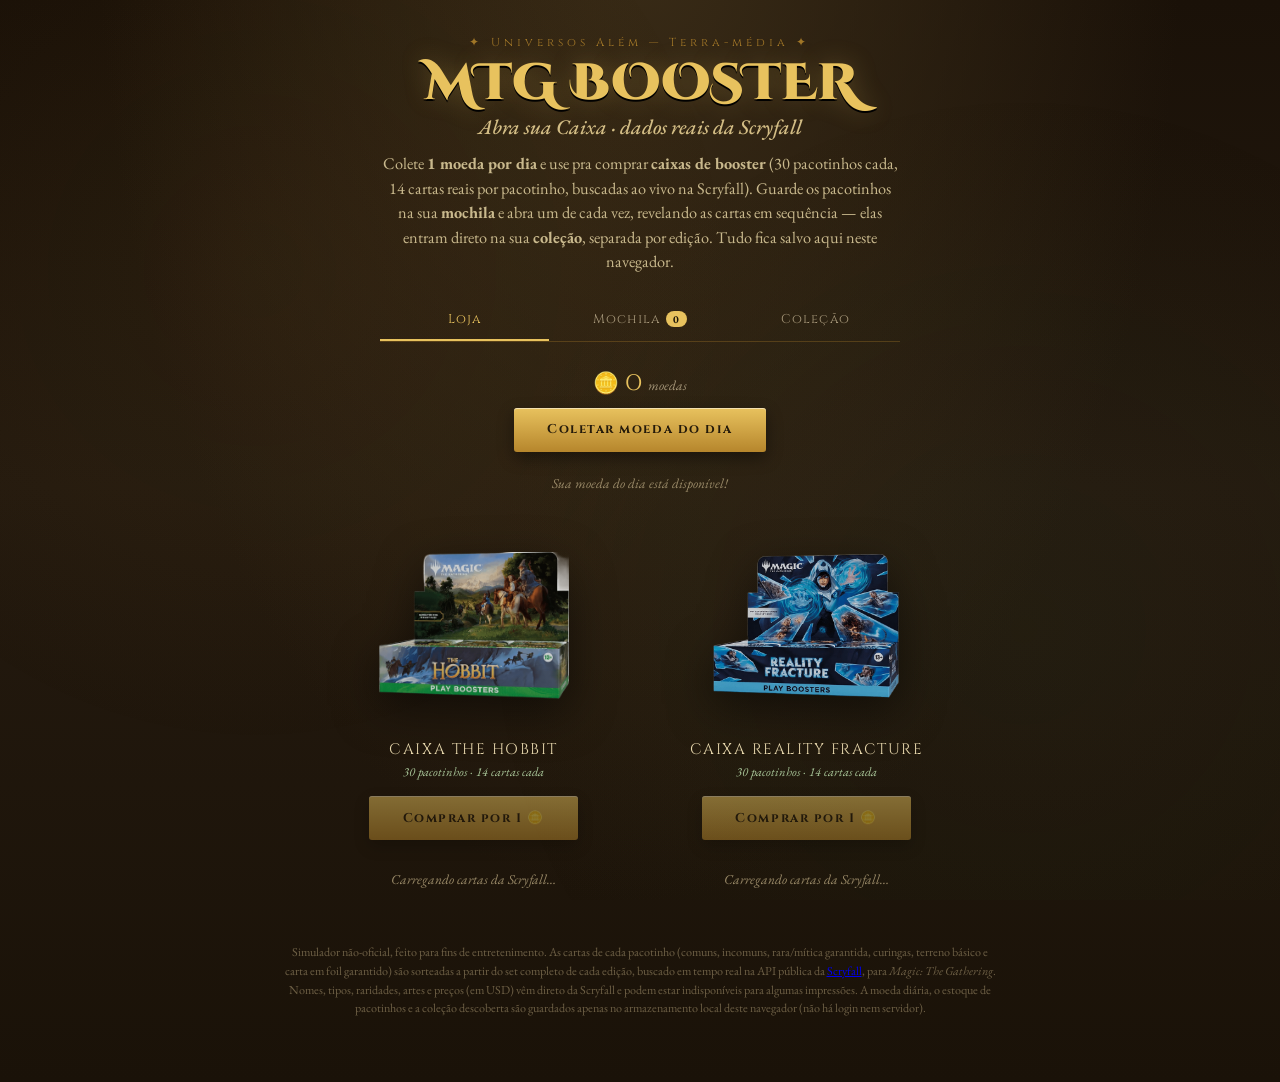
<file: index.html>
<!DOCTYPE html>
<html lang="pt-BR">
<head>
<meta charset="UTF-8">
<meta name="viewport" content="width=device-width, initial-scale=1, viewport-fit=cover">
<title>MTG Booster — Simulador de Pacotinhos</title>
<link rel="stylesheet" href="style.css">
</head>
<body>
<div class="wrap">

  <header>
    <p class="eyebrow-rune">✦ Universos Além — Terra-média ✦</p>
    <h1>MTG BOOSTER<span>Abra sua Caixa · dados reais da Scryfall</span></h1>
    <p class="subline">Colete <strong>1 moeda por dia</strong> e use pra comprar <strong>caixas de booster</strong> (30 pacotinhos cada, 14 cartas reais por pacotinho, buscadas ao vivo na Scryfall). Guarde os pacotinhos na sua <strong>mochila</strong> e abra um de cada vez, revelando as cartas em sequência — elas entram direto na sua <strong>coleção</strong>, separada por edição. Tudo fica salvo aqui neste navegador.</p>
  </header>

  <nav class="tab-bar" id="tabBar">
    <button type="button" class="tab-btn is-active" data-tab="loja">Loja</button>
    <button type="button" class="tab-btn" data-tab="mochila">Mochila<span class="tab-badge" id="mochilaBadge" hidden>0</span></button>
    <button type="button" class="tab-btn" data-tab="colecao">Coleção</button>
  </nav>

  <section class="tab-panel is-active" id="tab-loja" data-tab-panel="loja">
    <div class="coin-bar">
      <div class="coin-balance">
        <span class="coin-icon">🪙</span>
        <span id="coinBalance">0</span>
        <span class="coin-label">moedas</span>
      </div>
      <button type="button" class="open-btn" id="collectCoinBtn" disabled>Coletar moeda do dia</button>
      <p class="count-note" id="coinNote">Carregando…</p>
    </div>

    <div class="shop-grid" id="shopGrid"></div>
  </section>

  <section class="tab-panel" id="tab-mochila" data-tab-panel="mochila">
    <div class="gallery-zone" id="stockZone">
      <div class="gallery-head">
        <h2>SUA MOCHILA</h2>
        <span class="gallery-count" id="stockCount">Nenhum pacotinho ainda</span>
      </div>
      <div class="stock-grid" id="stockGrid">
        <p class="coll-empty">Compre uma caixa na Loja pra receber 30 pacotinhos na mochila.</p>
      </div>
    </div>
  </section>

  <section class="tab-panel" id="tab-colecao" data-tab-panel="colecao">
    <div class="gallery-zone" id="collectionZone">
      <div class="gallery-head">
        <h2>SUA COLEÇÃO</h2>
        <span class="gallery-count" id="collectionCount">0 cartas descobertas</span>
      </div>
      <div class="collection-sets" id="collectionGrid"></div>
    </div>
  </section>

  <footer id="footerNote">
    Simulador não-oficial, feito para fins de entretenimento. As cartas de cada pacotinho (comuns, incomuns, rara/mítica garantida, curingas, terreno básico e carta em foil garantido) são sorteadas a partir do set completo de cada edição, buscado em tempo real na API pública da <a href="https://scryfall.com" target="_blank" rel="noopener">Scryfall</a>, para <em>Magic: The Gathering</em>. Nomes, tipos, raridades, artes e preços (em USD) vêm direto da Scryfall e podem estar indisponíveis para algumas impressões. A moeda diária, o estoque de pacotinhos e a coleção descoberta são guardados apenas no armazenamento local deste navegador (não há login nem servidor).
  </footer>

</div>

<div class="reveal-overlay" id="revealOverlay" style="display:none">
  <div class="reveal-modal">
    <div class="reveal-head">
      <span id="revealProgress">Carta 1 / 14</span>
      <button type="button" class="ghost-btn tiny" id="revealCloseBtn">Fechar ✕</button>
    </div>
    <div class="reveal-card-stage" id="revealCardStage"></div>
    <p class="reveal-hint">Clique na carta (ou no botão) pra ver a próxima</p>
    <div class="reveal-controls">
      <button type="button" class="open-btn" id="revealNextBtn">Próxima carta →</button>
    </div>
  </div>
</div>

<script src="main.js"></script>
</body>
</html>
</file>
<file: style.css>
@import url('https://fonts.googleapis.com/css2?family=Cinzel:wght@500;700;900&family=Cinzel+Decorative:wght@700;900&family=EB+Garamond:ital,wght@0,400;0,500;0,600;1,400&display=swap');

:root{
  --parchment:#e9d9ae;
  --parchment-dark:#d3bd85;
  --ink:#2b1c10;
  --gold:#b6862c;
  --gold-bright:#e8c25e;
  --shire-green:#3f5a34;
  --shadow-hall:#1a1108;

  --c-w:#d9c98a; --c-u:#3c6ea5; --c-b:#2a2430; --c-r:#9c3a2a; --c-g:#3c6b3a; --c-c:#6b6255; --c-m:#7a5a2a; --c-l:#5b4a2c;

  box-sizing:border-box;
  padding-top:env(safe-area-inset-top,0px);
  padding-bottom:env(safe-area-inset-bottom,0px);
}
html{scroll-padding-top:env(safe-area-inset-top,0px);}
*{box-sizing:inherit;}

body{
  margin:0;
  min-height:100%;
  background:
    radial-gradient(ellipse at 50% -10%, #3a2c17 0%, transparent 60%),
    linear-gradient(180deg, var(--shadow-hall) 0%, #241a0f 45%, #1a1208 100%);
  color:var(--parchment);
  font-family:'EB Garamond', Georgia, serif;
  overflow-x:hidden;
  position:relative;
}
body::before{
  content:"";
  position:fixed; inset:0;
  background-image:
    radial-gradient(circle at 20% 30%, rgba(182,134,44,0.06), transparent 40%),
    radial-gradient(circle at 80% 70%, rgba(63,90,52,0.08), transparent 45%);
  pointer-events:none;
  z-index:0;
}

.wrap{
  position:relative;
  z-index:1;
  max-width:1100px;
  margin:0 auto;
  padding:2.2rem 1.25rem 4rem;
  display:flex;
  flex-direction:column;
  align-items:center;
}

header{ text-align:center; margin-bottom:1.6rem; }
.eyebrow-rune{
  font-family:'Cinzel', serif; font-size:0.72rem; letter-spacing:0.35em;
  color:var(--gold); opacity:0.85; margin:0 0 0.4rem;
}
h1{
  font-family:'Cinzel Decorative', 'Cinzel', serif; font-weight:900;
  font-size:clamp(2.1rem, 6vw, 3.2rem); margin:0; color:var(--gold-bright);
  text-shadow:0 2px 0 #000, 0 0 24px rgba(232,194,94,0.25); line-height:1.05;
}
h1 span{
  display:block; font-family:'EB Garamond', serif; font-style:italic; font-weight:500;
  font-size:clamp(1rem, 3vw, 1.3rem); color:var(--parchment-dark); margin-top:0.35rem;
  text-shadow:none;
}
.subline{ max-width:520px; margin:0.9rem auto 0; color:#c9b98d; font-size:1.02rem; line-height:1.5; }

.stage{
  width:100%; display:flex; flex-direction:column; align-items:center;
  min-height:440px; justify-content:center; padding:1rem 0; position:relative;
}
.stage.shake{ animation:shake .5s ease; }
@keyframes shake{
  10%,90%{ transform:translate(-1px,0); } 20%,80%{ transform:translate(2px,-1px); }
  30%,50%,70%{ transform:translate(-4px,1px); } 40%,60%{ transform:translate(4px,-1px); }
}

/* ---------- Pack ---------- */
.pack-zone{ display:flex; flex-direction:column; align-items:center; gap:1.4rem; }
.pack{
  width:190px; height:190px; cursor:pointer;
  transition:transform .25s ease;
}
.pack:hover{ transform:translateY(-6px); }
.pack:active{ transform:translateY(-2px) scale(.98); }
.pack-art{ width:100%; height:100%; object-fit:contain; display:block; filter:drop-shadow(0 14px 22px rgba(0,0,0,0.5)); }
.pack-title{ font-family:'Cinzel', serif; font-size:0.95rem; letter-spacing:0.1em; color:var(--parchment); text-align:center; line-height:1.3; margin:0.2rem 0 0; }
.pack-title small{ display:block; font-family:'EB Garamond'; font-style:italic; letter-spacing:0; font-size:0.78rem; color:#a7c497; margin-top:0.25rem; }

.open-btn, .ghost-btn{
  font-family:'Cinzel', serif; font-weight:700; letter-spacing:0.12em; font-size:0.8rem;
  padding:0.85rem 2.1rem; border-radius:3px; cursor:pointer;
}
.open-btn{
  background:linear-gradient(180deg, var(--gold-bright), var(--gold)); color:#241a0a; border:none;
  box-shadow:0 6px 16px rgba(0,0,0,0.4), inset 0 1px 0 rgba(255,255,255,0.5);
  transition:transform .15s ease;
}
.open-btn:hover{ transform:translateY(-2px); }
.open-btn:disabled{ opacity:0.5; cursor:default; transform:none; }
.ghost-btn{ background:transparent; border:1px solid var(--gold); color:var(--gold-bright); font-size:0.75rem; padding:0.6rem 1.3rem; }
.ghost-btn:hover{ background:rgba(182,134,44,0.15); }
.count-note{ font-size:0.85rem; color:#9a8a68; font-style:italic; }

.burst{ position:absolute; inset:0; pointer-events:none; z-index:6; }
.mote{ position:absolute; width:6px; height:6px; border-radius:50%; background:var(--gold-bright); opacity:0; }

/* ---------- Reveal stack ---------- */
.reveal{ width:100%; display:none; flex-direction:column; align-items:center; }
.reveal.show{ display:flex; }

.reveal-head{
  width:100%; display:flex; align-items:baseline; justify-content:space-between; flex-wrap:wrap; gap:0.6rem;
  margin-bottom:0.4rem; border-bottom:1px solid rgba(182,134,44,0.35); padding-bottom:0.6rem;
}
.reveal-head h2{ font-family:'Cinzel', serif; font-size:1.05rem; letter-spacing:0.08em; color:var(--gold-bright); margin:0; }
.reveal-head .prog{ font-size:0.85rem; color:#a7987a; font-style:italic; }

.stack-zone{
  position:relative; width:210px; height:300px; margin:1.6rem 0 1.1rem;
}
.stack-card{
  position:absolute; inset:0; perspective:1000px;
}
.stack-card .mcard{
  position:relative; width:100%; height:100%; transform-style:preserve-3d;
  transition:transform .55s cubic-bezier(.2,.7,.2,1), opacity .3s ease;
  cursor:pointer;
}
.stack-card .mcard.flipped{ transform:rotateY(180deg); }
.mface{ position:absolute; inset:0; border-radius:9px; backface-visibility:hidden; overflow:hidden; box-shadow:0 10px 24px rgba(0,0,0,0.55); }
.mback{ background:linear-gradient(155deg, #2e4a2a 0%, var(--shire-green) 35%, #1f3319 100%); border:1px solid #14200f; display:flex; align-items:center; justify-content:center; }
.mback::before{ content:""; position:absolute; inset:7px; border:1px solid rgba(232,194,94,0.4); border-radius:5px; }
.mback span{ font-family:'Cinzel Decorative', serif; color:var(--gold-bright); font-size:1.4rem; font-weight:900; opacity:0.9; }

.mfront{ transform:rotateY(180deg); display:flex; flex-direction:column; border:1px solid rgba(0,0,0,0.4); padding:6px; background:#171310; }
.mfront .frame{ flex:1; border-radius:5px; padding:7px 8px 8px; display:flex; flex-direction:column; position:relative; overflow:hidden; }
.namebar{ display:flex; align-items:center; justify-content:space-between; gap:4px; font-family:'Cinzel', serif; font-weight:700; font-size:0.68rem; color:#1c1508; background:rgba(255,255,255,0.85); border-radius:3px; padding:3px 6px; line-height:1.15; }
.namebar .nm{ overflow:hidden; text-overflow:ellipsis; white-space:nowrap; }
.namebar .cost{ display:flex; gap:2px; flex-shrink:0; }
.pip{ width:13px; height:13px; border-radius:50%; display:flex; align-items:center; justify-content:center; font-size:0.55rem; font-weight:800; color:#fff; box-shadow:inset 0 0 0 1px rgba(0,0,0,0.35); }
.art{ margin-top:5px; flex:1; border-radius:3px; position:relative; overflow:hidden; box-shadow:inset 0 0 0 1px rgba(0,0,0,0.35), inset 0 -14px 22px rgba(0,0,0,0.35); }
.typebar{ margin-top:5px; font-family:'Cinzel', serif; font-size:0.55rem; font-weight:700; color:#1c1508; background:rgba(255,255,255,0.8); border-radius:3px; padding:2.5px 6px; display:flex; align-items:center; justify-content:space-between; gap:4px; }
.rgem{ width:9px; height:9px; border-radius:50%; flex-shrink:0; box-shadow:0 0 4px currentColor; }
.textbox{ margin-top:5px; background:rgba(245,239,220,0.95); border-radius:3px; padding:5px 6px; font-size:0.56rem; line-height:1.3; color:#2a2015; flex:1; overflow:hidden; }
.textbox .flavor{ display:block; font-style:italic; color:#5a4d38; margin-top:2px; }
.ptbox{ position:absolute; bottom:5px; right:6px; background:rgba(255,255,255,0.92); border-radius:3px; padding:1px 6px; font-family:'Cinzel', serif; font-weight:800; font-size:0.62rem; color:#1c1508; box-shadow:0 0 0 1px rgba(0,0,0,0.3); }
.pricetag{ position:absolute; bottom:5px; left:6px; background:rgba(20,15,8,0.85); color:var(--gold-bright); border-radius:3px; padding:1px 6px; font-family:'Cinzel', serif; font-weight:700; font-size:0.55rem; }

.mfront.r-mythic .frame{ box-shadow:0 0 0 2px #d4a949, inset 0 0 16px rgba(212,169,73,0.4); }
.mfront.r-rare .frame{ box-shadow:0 0 0 2px #d8b84a; }
.mfront.r-uncommon .frame{ box-shadow:0 0 0 1px #b9c2c9; }
.mfront.r-common .frame{ box-shadow:0 0 0 1px rgba(0,0,0,0.3); }

/* foil shimmer */
.foil-badge{
  position:absolute; top:5px; right:5px; z-index:3;
  font-family:'Cinzel', serif; font-weight:800; font-size:0.48rem; letter-spacing:0.06em;
  padding:1.5px 5px; border-radius:9px; color:#241a0a;
  background:linear-gradient(120deg,#ffd9a0,#fff3c8,#a0d9ff,#ffd9a0);
  background-size:220% 100%;
  animation:foilbadge 2.6s linear infinite;
  box-shadow:0 0 5px rgba(255,255,255,0.6);
}
@keyframes foilbadge{ 0%{background-position:0% 0;} 100%{background-position:220% 0;} }
.mfront.is-foil::after{
  content:"";
  position:absolute; inset:0;
  background:linear-gradient(115deg, transparent 30%, rgba(255,255,255,0.55) 45%, rgba(255,200,255,0.35) 50%, rgba(180,230,255,0.4) 55%, transparent 70%);
  background-size:250% 250%;
  mix-blend-mode:overlay;
  animation:foilsheen 3.2s ease-in-out infinite;
  pointer-events:none;
}
@keyframes foilsheen{ 0%{background-position:0% 0%;} 50%{background-position:100% 100%;} 100%{background-position:0% 0%;} }

/* mythic reveal blast */
.mythic-flash{
  position:fixed; inset:0; pointer-events:none; z-index:50;
  background:radial-gradient(circle at 50% 45%, rgba(255,196,90,0.55), rgba(255,120,40,0.25) 35%, transparent 65%);
  opacity:0;
}
.mythic-flash.go{ animation:mflash 1s ease-out; }
@keyframes mflash{ 0%{opacity:0;} 15%{opacity:1;} 100%{opacity:0;} }
.mcard.mythic-pop{ animation:mythicpop 1s cubic-bezier(.2,.7,.2,1); }
@keyframes mythicpop{
  0%{ transform:rotateY(180deg) scale(1); filter:brightness(1); }
  30%{ transform:rotateY(180deg) scale(1.18); filter:brightness(1.6) drop-shadow(0 0 30px #ffb347); }
  60%{ transform:rotateY(180deg) scale(1.1); filter:brightness(1.3) drop-shadow(0 0 22px #ffb347); }
  100%{ transform:rotateY(180deg) scale(1); filter:brightness(1); }
}
.ember{ position:fixed; bottom:-10px; width:5px; height:5px; border-radius:50%; background:#ff9a3c; pointer-events:none; z-index:49; opacity:0; }

.tap-hint{ font-size:0.8rem; color:#a7987a; font-style:italic; min-height:1.2em; margin-bottom:0.4rem; }

.detail{ width:100%; max-width:420px; margin-top:0.3rem; padding:1rem 1.1rem; background:rgba(0,0,0,0.35); border:1px solid rgba(182,134,44,0.4); border-radius:8px; display:none; }
.detail.show{ display:block; }
.detail h3{ font-family:'Cinzel', serif; margin:0 0 0.3rem; color:var(--gold-bright); font-size:1.05rem; }
.detail p{ margin:0.2rem 0; color:#d8caa8; font-size:0.9rem; line-height:1.5; }
.detail .tag{ display:inline-block; font-family:'Cinzel', serif; font-size:0.66rem; letter-spacing:0.08em; padding:0.15rem 0.55rem; border-radius:20px; margin-right:0.4rem; margin-top:0.4rem; }
.detail .price{ font-family:'Cinzel', serif; font-size:1.1rem; color:var(--gold-bright); margin-top:0.5rem; }

.actions-row{ display:flex; gap:0.8rem; justify-content:center; margin-top:0.9rem; flex-wrap:wrap; }

/* collected strip */
.collected{ width:100%; max-width:560px; margin-top:1.3rem; }
.collected-label{ font-family:'Cinzel', serif; font-size:0.7rem; letter-spacing:0.1em; color:#a7987a; margin-bottom:0.5rem; }
.strip{ display:flex; flex-wrap:wrap; gap:6px; }
.chip{
  width:34px; height:48px; border-radius:4px; position:relative; flex-shrink:0;
  box-shadow:0 3px 8px rgba(0,0,0,0.5); cursor:default; opacity:0; transform:translateY(6px);
  animation:chipin .35s ease forwards;
}
@keyframes chipin{ to{ opacity:1; transform:translateY(0); } }
.chip.foil::after{ content:"✦"; position:absolute; top:1px; right:1px; font-size:0.5rem; color:#fff9dd; }
.chip.r-mythic{ box-shadow:0 0 8px #ffb347, 0 3px 8px rgba(0,0,0,0.5); }

.summary{
  width:100%; max-width:480px; margin-top:1.6rem; padding:1.1rem 1.2rem;
  background:rgba(0,0,0,0.32); border:1px solid rgba(182,134,44,0.4); border-radius:8px; text-align:center;
}
.summary h2{ font-family:'Cinzel', serif; color:var(--gold-bright); font-size:1.05rem; margin:0 0 0.4rem; }
.summary .total{ font-family:'Cinzel Decorative', serif; font-size:1.9rem; color:var(--gold-bright); margin:0.3rem 0; }
.summary .sub{ font-size:0.82rem; color:#a7987a; font-style:italic; }

.collection-panel{
  width:100%; max-width:640px; margin-top:2.2rem; padding:1.2rem 1.3rem;
  background:rgba(0,0,0,0.28); border:1px solid rgba(182,134,44,0.3); border-radius:8px;
}
.coll-head{ display:flex; align-items:baseline; justify-content:space-between; flex-wrap:wrap; gap:0.5rem; margin-bottom:0.8rem; }
.coll-head h2{ font-family:'Cinzel', serif; font-size:1rem; letter-spacing:0.08em; color:var(--gold-bright); margin:0; }
.coll-count{ font-size:0.82rem; color:#a7987a; font-style:italic; }
.coll-grid{ display:flex; flex-wrap:wrap; gap:8px; min-height:56px; }
.coll-empty{ font-size:0.85rem; color:#6d5f45; font-style:italic; }
.coll-card{
  position:relative; width:56px; height:78px; border-radius:5px; flex-shrink:0;
  box-shadow:0 3px 8px rgba(0,0,0,0.5); display:flex; align-items:flex-end;
  opacity:0; transform:translateY(6px); animation:chipin .3s ease forwards;
}
.coll-card.r-mythic{ box-shadow:0 0 8px #ffb347, 0 3px 8px rgba(0,0,0,0.5); }
.coll-card.r-rare{ box-shadow:0 0 0 1.5px #d8b84a, 0 3px 8px rgba(0,0,0,0.5); }
.coll-card.r-uncommon{ box-shadow:0 0 0 1px #b9c2c9, 0 3px 8px rgba(0,0,0,0.5); }
.coll-card.is-foil::after{
  content:""; position:absolute; inset:0; border-radius:5px;
  background:linear-gradient(115deg, transparent 30%, rgba(255,255,255,0.55) 45%, rgba(180,230,255,0.4) 55%, transparent 70%);
  background-size:250% 250%; mix-blend-mode:overlay; animation:foilsheen 3.2s ease-in-out infinite; pointer-events:none;
}
.coll-card .coll-star{ position:absolute; top:2px; right:3px; font-size:0.55rem; color:#fff9dd; text-shadow:0 0 3px #000; }
.coll-name{ font-size:0.42rem; line-height:1.15; padding:2px 3px; color:#1c1508; background:rgba(255,255,255,0.82); width:100%; border-radius:0 0 5px 5px; }
.ghost-btn.tiny{ font-size:0.66rem; padding:0.4rem 0.9rem; margin-top:0.9rem; }

footer{ margin-top:2.6rem; text-align:center; font-size:0.76rem; color:#6d5f45; max-width:720px; line-height:1.55; }

/* ---------------- Gallery (real collection view) ---------------- */
.gallery-zone{ width:100%; margin-top:0.6rem; }
.gallery-head{
  display:flex; align-items:baseline; justify-content:space-between; gap:1rem;
  flex-wrap:wrap; border-bottom:1px solid rgba(182,134,44,0.35); padding-bottom:0.5rem; margin-bottom:1rem;
}
.gallery-head h2{ font-family:'Cinzel', serif; font-size:1rem; letter-spacing:0.12em; color:var(--gold-bright); margin:0; }
.gallery-count{ font-size:0.78rem; color:#c9b98d; }
.gallery-grid{
  display:grid;
  grid-template-columns:repeat(auto-fill, minmax(160px, 1fr));
  gap:1rem;
}
.gallery-card{
  display:flex; flex-direction:column; text-decoration:none; color:inherit;
  background:rgba(0,0,0,0.28); border:1px solid rgba(182,134,44,0.3); border-radius:10px;
  overflow:hidden; transition:transform 0.15s ease, box-shadow 0.15s ease;
}
.gallery-card:hover{ transform:translateY(-3px); box-shadow:0 6px 16px rgba(0,0,0,0.45); }
.gallery-card.r-mythic{ border-color:#d4794a; box-shadow:0 0 10px rgba(212,121,74,0.35); }
.gallery-card.r-rare{ border-color:#d8b84a; box-shadow:0 0 8px rgba(216,184,74,0.25); }
.gallery-card.r-uncommon{ border-color:#b9c2c9; }
.gallery-art{ width:100%; aspect-ratio:5/7; background:#150e07; position:relative; }
.gallery-art img{ width:100%; height:100%; object-fit:cover; display:block; }
.art-badges{
  position:absolute; top:6px; left:6px; z-index:1;
  display:flex; flex-direction:column; align-items:flex-start; gap:3px;
}
.slot-badge, .fullart-badge, .foil-badge{
  font-family:'Cinzel', serif; font-size:0.58rem; letter-spacing:0.04em;
  padding:2px 6px; border-radius:4px; box-shadow:0 1px 4px rgba(0,0,0,0.5);
}
.slot-badge{ color:var(--parchment); background:rgba(20,15,8,0.82); }
.fullart-badge{ color:#1c1508; background:var(--gold-bright); }
.foil-badge{
  color:#0d1420;
  background:linear-gradient(120deg,#9be8ff,#c9a7ff 35%,#ffe08a 70%,#9be8ff);
}
.count-badge{
  position:absolute; top:6px; right:6px; z-index:1;
  font-family:'Cinzel', serif; font-weight:800; font-size:0.62rem;
  color:#1c1508; background:var(--parchment); padding:2px 6px; border-radius:10px;
  box-shadow:0 1px 4px rgba(0,0,0,0.5);
}
.gallery-info{ display:flex; flex-direction:column; gap:0.15rem; padding:0.55rem 0.65rem 0.7rem; }
.gallery-name{ font-family:'Cinzel', serif; font-size:0.78rem; color:var(--parchment); line-height:1.2; }
.gallery-type{ font-size:0.68rem; color:#a89774; }
.gallery-tag{ font-size:0.66rem; font-weight:600; }
.gallery-price{ font-size:0.74rem; color:var(--gold-bright); margin-top:0.15rem; }

/* ---------------- Coleção: álbum de figurinhas por edição ---------------- */
.collection-sets{ display:flex; flex-direction:column; gap:1.8rem; }
.set-section-title{
  font-family:'Cinzel', serif; font-size:0.85rem; letter-spacing:0.1em; color:var(--gold-bright);
  margin:0; padding-bottom:0.35rem;
}
.set-section-title span{ font-weight:400; color:#a7987a; font-size:0.75rem; margin-left:0.4rem; }
.set-section-toggle{
  all:unset; display:flex; align-items:center; gap:0.5rem; width:100%; cursor:pointer;
  border-bottom:1px solid rgba(182,134,44,0.25); margin-bottom:0.7rem;
}
.set-section-chevron{
  color:var(--gold-bright); font-size:0.8rem; transition:transform .2s ease; flex-shrink:0;
}
.set-section.is-collapsed .set-section-chevron{ transform:rotate(-90deg); }
.set-section.is-collapsed .gallery-grid{ display:none; }
.coll-number-badge{
  position:absolute; bottom:6px; left:6px; z-index:1;
  font-family:'Cinzel', serif; font-size:0.6rem; letter-spacing:0.03em;
  color:var(--parchment); background:rgba(20,15,8,0.82); padding:2px 6px; border-radius:4px;
}
.gallery-card-locked{ opacity:0.9; }
.gallery-art-locked{
  display:flex; align-items:center; justify-content:center;
  background:repeating-linear-gradient(45deg,#2c2c2c,#2c2c2c 10px,#383838 10px,#383838 20px);
}
.locked-question{ font-family:'Cinzel', serif; font-size:2.4rem; font-weight:800; color:#7d7d7d; }
.gallery-name-locked{ color:#7d7d7d; }

@media (max-width:420px){ .pack{ width:180px; height:258px; } .stack-zone{ width:180px; height:258px; } }
@media (prefers-reduced-motion: reduce){ .mcard, .pack, .open-btn, .mythic-flash.go, .mcard.mythic-pop{ animation:none !important; transition:none !important; } }

/* ---------------- Caixa / pacotinhos ---------------- */
.box-stage{ display:flex; flex-direction:column; align-items:center; gap:1.2rem; width:100%; padding:1rem 0 1.6rem; }
.results-zone{ width:100%; margin-top:1.6rem; }
.pack-block{ margin-bottom:1.8rem; }
.pack-block-title{
  font-family:'Cinzel', serif; font-size:0.85rem; letter-spacing:0.08em; color:var(--gold-bright);
  margin:0 0 0.6rem; border-bottom:1px solid rgba(182,134,44,0.25); padding-bottom:0.35rem;
}
.pack-block-title span{ font-weight:400; color:#a7987a; font-size:0.75rem; margin-left:0.4rem; }
.pack-grid{ grid-template-columns:repeat(auto-fill, minmax(120px, 1fr)); gap:0.6rem; }

/* ---------------- Estoque de pacotinhos ---------------- */
.stock-grid{
  display:grid; grid-template-columns:repeat(auto-fill, minmax(120px, 1fr)); gap:1.3rem;
}
.stock-pack{
  all:unset; cursor:pointer; display:flex; flex-direction:column; align-items:center; gap:0.4rem;
  transition:transform .15s ease; position:relative;
}
.stock-pack:hover{ transform:translateY(-3px); }
.stock-pack:disabled{ opacity:0.4; cursor:default; transform:none; }
.stock-pack-face{
  width:120px; height:120px; position:relative;
  display:flex; align-items:center; justify-content:center;
}
.stock-pack-img{ width:100%; height:100%; object-fit:contain; display:block; filter:drop-shadow(0 8px 14px rgba(0,0,0,0.5)); }
.stock-pack-count{
  position:absolute; top:-0.2rem; right:0.3rem; font-family:'Cinzel', serif; font-weight:700;
  font-size:0.75rem; color:#241a0a; background:var(--gold-bright); border-radius:999px;
  padding:0.15rem 0.5rem; box-shadow:0 2px 6px rgba(0,0,0,0.4);
}
.stock-pack-label{ font-size:0.7rem; color:#a7987a; text-align:center; }

/* ---------------- Modal de revelação carta-a-carta ---------------- */
.reveal-overlay{
  position:fixed; inset:0; z-index:50; display:flex; align-items:center; justify-content:center;
  background:rgba(10,7,3,0.86); padding:1.2rem;
}
.reveal-modal{
  width:100%; max-width:340px; display:flex; flex-direction:column; align-items:center; gap:0.7rem;
  background:rgba(20,15,8,0.6); border:1px solid rgba(182,134,44,0.4); border-radius:12px;
  padding:1.1rem 1.1rem 1.4rem;
}
.reveal-head{ width:100%; display:flex; align-items:center; justify-content:space-between; gap:0.6rem; }
.reveal-head span{ font-family:'Cinzel', serif; font-size:0.78rem; letter-spacing:0.08em; color:var(--gold-bright); }
.reveal-card-stage{ width:100%; cursor:pointer; }
.reveal-card-stage .reveal-card{
  display:flex; flex-direction:column; text-decoration:none; color:inherit;
  background:rgba(0,0,0,0.28); border:1px solid rgba(182,134,44,0.3); border-radius:10px;
  overflow:hidden; animation:revealIn .28s ease;
}
.reveal-card.r-mythic{ border-color:#d4794a; box-shadow:0 0 12px rgba(212,121,74,0.4); }
.reveal-card.r-rare{ border-color:#d8b84a; box-shadow:0 0 10px rgba(216,184,74,0.3); }
.reveal-card.r-uncommon{ border-color:#b9c2c9; }
.reveal-scryfall-link{
  display:block; text-align:center; font-size:0.68rem; color:var(--gold-bright);
  padding:0.4rem 0.65rem 0.6rem; text-decoration:none;
}
.reveal-scryfall-link:hover{ text-decoration:underline; }
.reveal-hint{ font-size:0.72rem; color:#8a7a58; font-style:italic; margin:0; }
.reveal-controls{ width:100%; display:flex; justify-content:center; }
@keyframes revealIn{
  from{ opacity:0; transform:scale(0.9) translateY(10px); }
  to{ opacity:1; transform:scale(1) translateY(0); }
}
@media (prefers-reduced-motion: reduce){ .reveal-card{ animation:none !important; } }

/* ---------------- Abas (Loja / Mochila / Coleção) ---------------- */
.tab-bar{
  display:flex; gap:0.4rem; width:100%; max-width:520px; margin:0 0 1.4rem;
  border-bottom:1px solid rgba(182,134,44,0.3);
}
.tab-btn{
  flex:1; position:relative; background:transparent; border:none; cursor:pointer;
  font-family:'Cinzel', serif; font-size:0.8rem; letter-spacing:0.08em; color:#a7987a;
  padding:0.7rem 0.5rem; border-bottom:2px solid transparent; transition:color .15s ease, border-color .15s ease;
}
.tab-btn:hover{ color:var(--parchment); }
.tab-btn.is-active{ color:var(--gold-bright); border-bottom-color:var(--gold-bright); }
.tab-badge{
  display:inline-block; margin-left:0.35rem; font-family:'EB Garamond'; font-weight:700; font-size:0.68rem;
  color:#1c1508; background:var(--gold-bright); border-radius:9px; padding:0.05rem 0.45rem;
}
.tab-panel{ width:100%; display:none; flex-direction:column; align-items:center; }
.tab-panel.is-active{ display:flex; }

/* ---------------- Loja ---------------- */
.coin-bar{
  display:flex; flex-direction:column; align-items:center; gap:0.5rem; margin-bottom:1.6rem;
}
.coin-balance{
  display:flex; align-items:baseline; gap:0.35rem; font-family:'Cinzel Decorative', serif;
  font-size:1.6rem; color:var(--gold-bright);
}
.coin-icon{ font-size:1.3rem; }
.coin-label{ font-family:'EB Garamond'; font-size:0.85rem; font-style:italic; color:#a7987a; }
.shop-grid{
  display:grid; grid-template-columns:repeat(auto-fit, minmax(210px, 1fr)); gap:1.6rem; width:100%; max-width:640px;
}
.shop-item{ display:flex; flex-direction:column; align-items:center; gap:1rem; }
</file>
